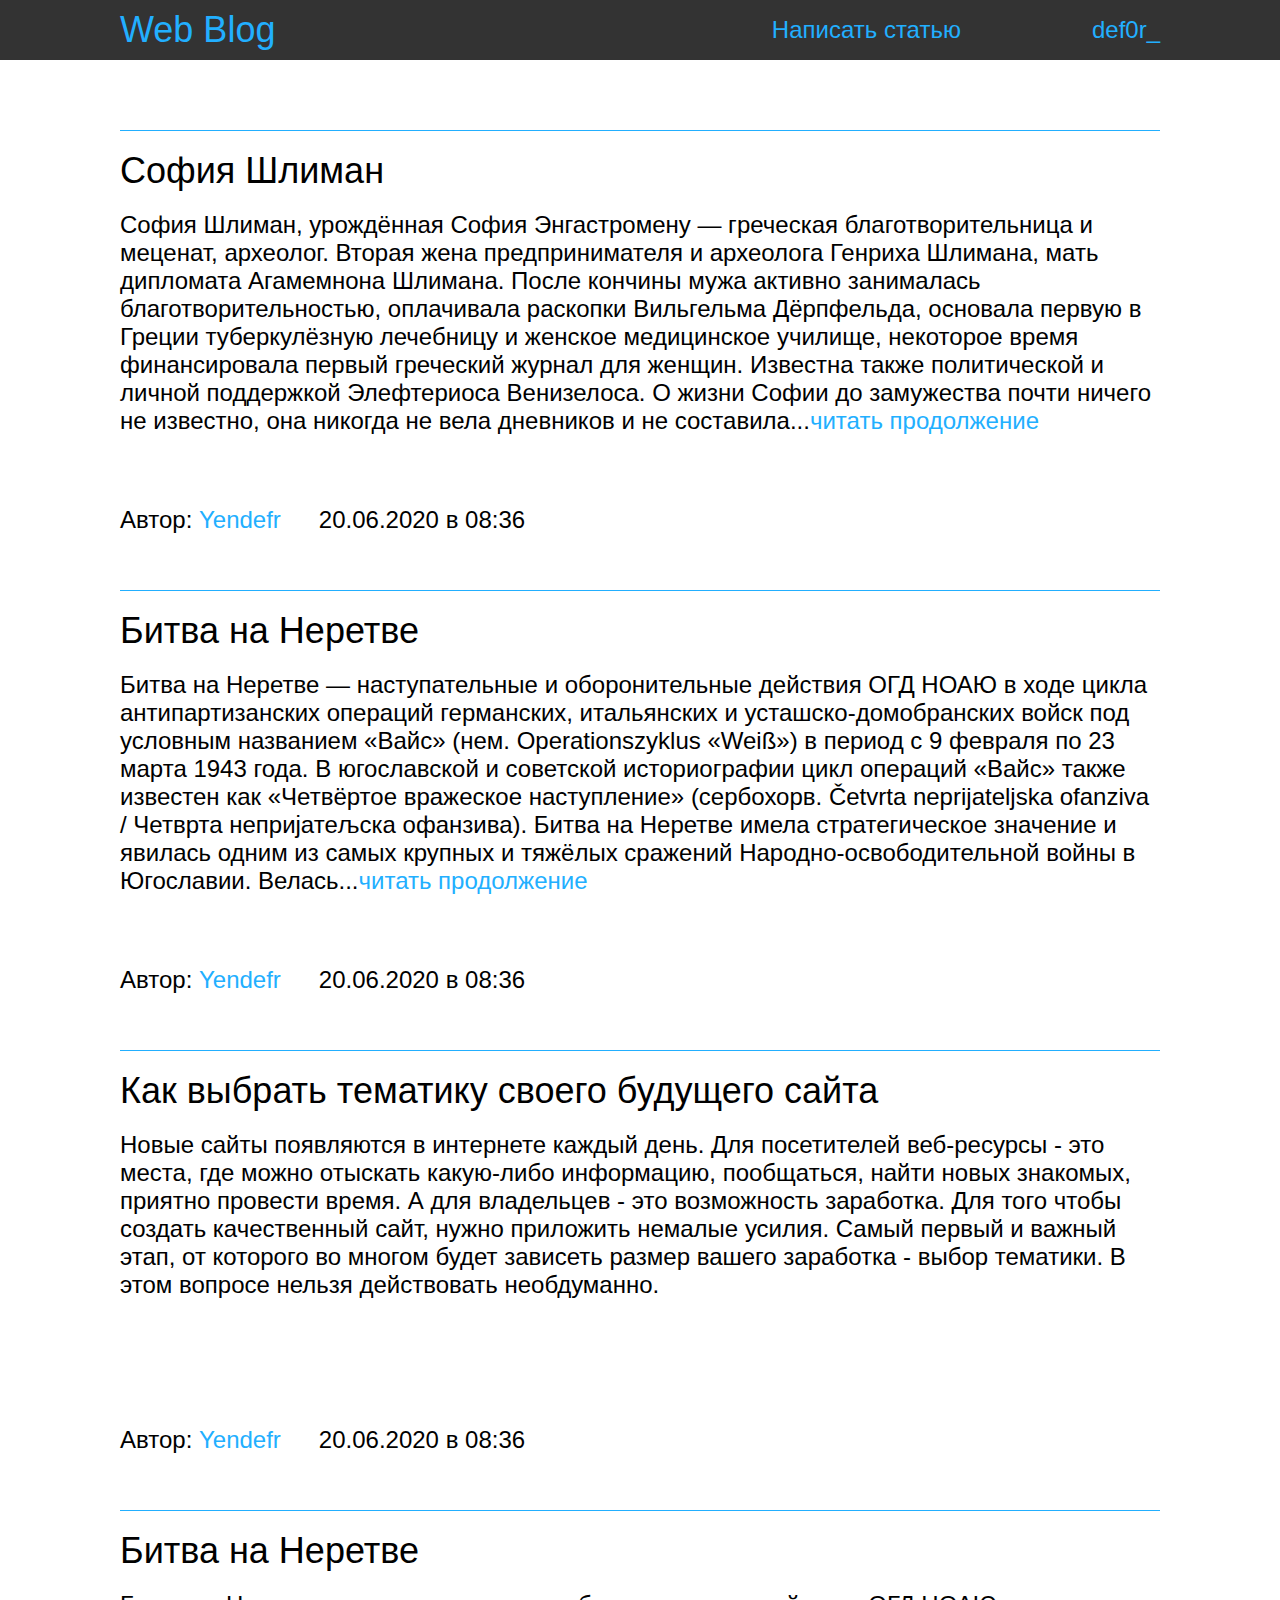
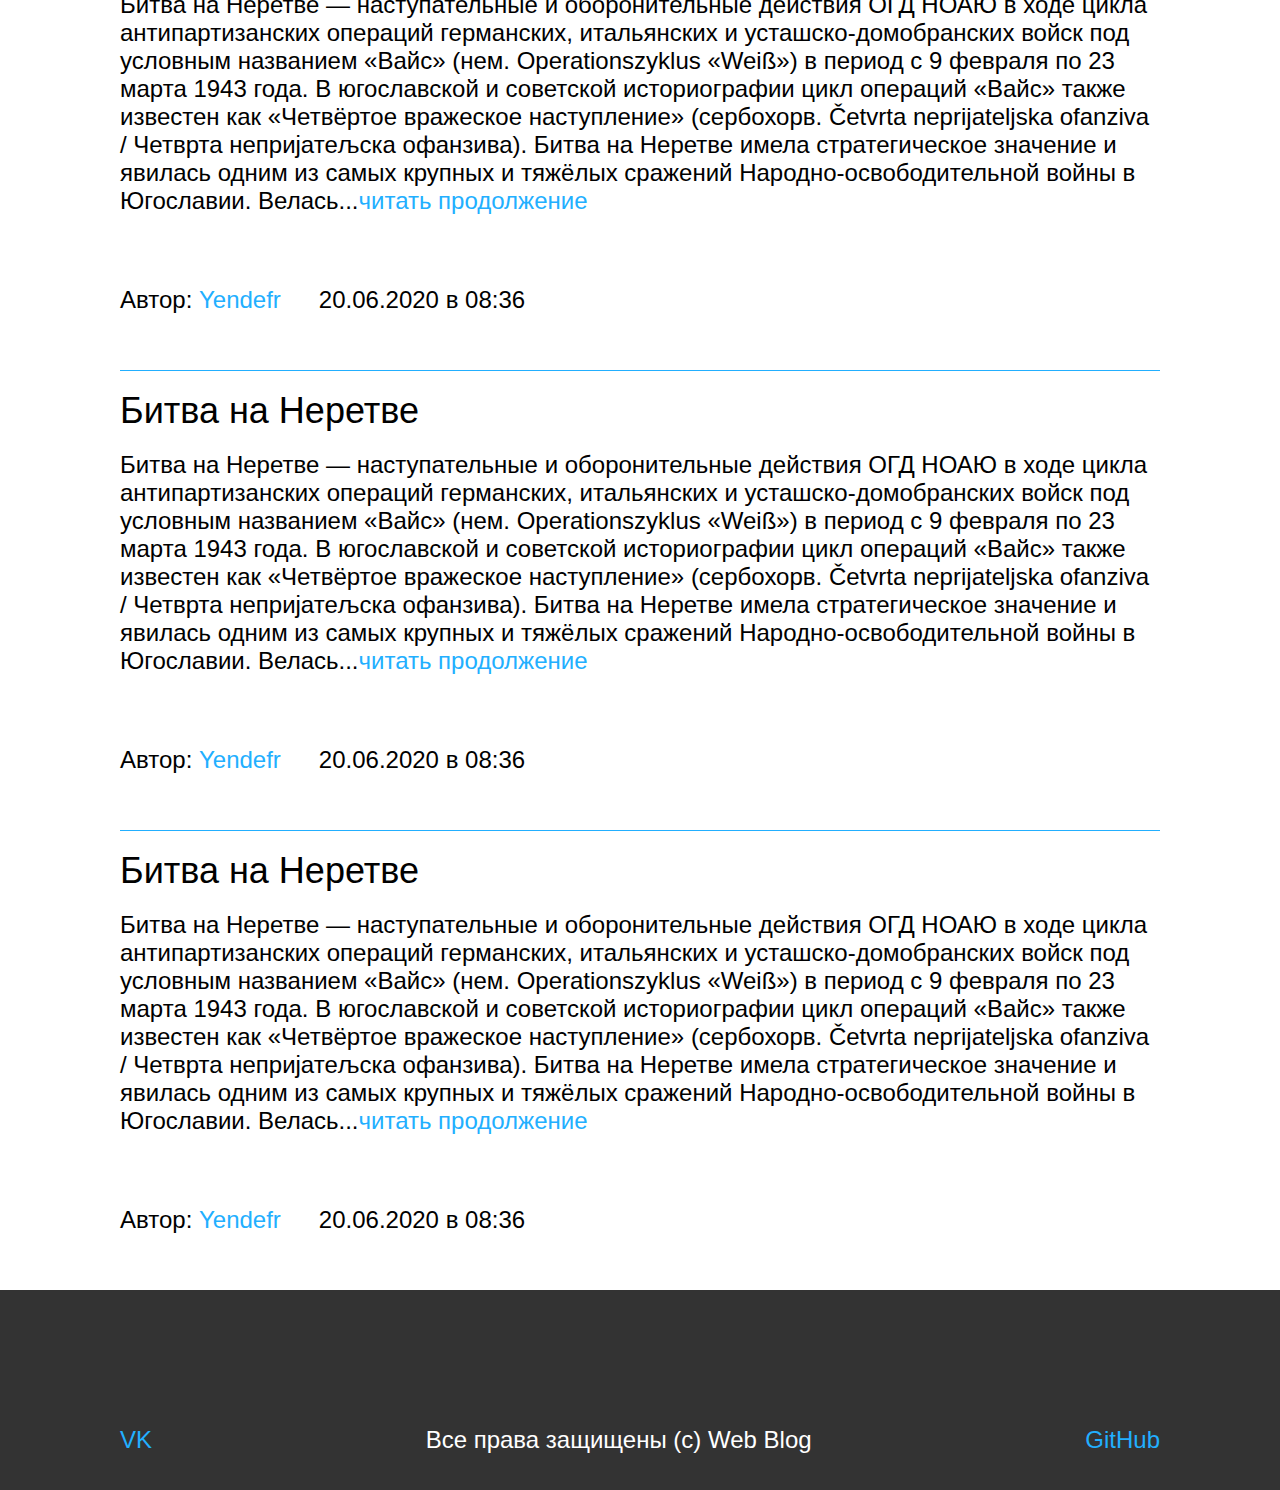
<file: index.html>
<!DOCTYPE html>
<html lang="ru">
<head>
	<meta charset="UTF-8">
    <title>Web Blog</title>
    <link rel="stylesheet" href="./css/reset.css">
    <link rel="stylesheet" href="./css/style.css">
</head>
<body>
	<header class="header">
	<div class="wrapper">

		<div class="header__wrapper">
			<div class="header__logo">
				<a href="" class="header__logo-link">
					Web Blog
				</a>
			</div>

			<div class="header_nav">
				<ul class="header__list">
					<li class="header__item">
						<a href="" class="header__link">Написать статью</a>
					</li>
					<li class="header__item">
						<a href="" class="header__link">def0r_</a>
					</li>
				</ul>
			</div>
		</div>

	</div>
</header>

<main>
	<section class="articles">
		<div class="wrapper">
			<!-- 1 -->
			<div class="article">
				<div class="article__title">
					<a href="" class="title">София Шлиман</a>
				</div>

				<div class="article__text">
					<span>София Шлиман, урождённая София Энгастромену — греческая благотворительница и меценат, археолог. Вторая жена предпринимателя и археолога Генриха Шлимана, мать дипломата Агамемнона Шлимана.  После кончины мужа активно занималась благотворительностью, оплачивала раскопки Вильгельма Дёрпфельда, основала первую в Греции туберкулёзную лечебницу и женское медицинское училище, некоторое время финансировала первый греческий журнал для женщин. Известна также политической и личной поддержкой Элефтериоса Венизелоса. 
					О жизни Софии до замужества почти ничего не известно, она никогда не вела дневников и не составила...</span><a href="">читать продолжение</a>
				</div>

				<div class="article__info">
					<div class="article__item">
						<span>Автор: </span><a href="">Yendefr</a>
					</div>
					<div class="article__item">
						<span>20.06.2020 в 08:36</span>
					</div>
				</div>

			</div>
			<!-- 2 -->
			<div class="article">
				<div class="article__title">
					<a href="" class="title">Битва на Неретве</a>
				</div>

				<div class="article__text">
					<span>Битва на Неретве — наступательные и оборонительные действия ОГД НОАЮ в ходе цикла антипартизанских операций германских, итальянских и усташско-домобранских войск под условным названием «Вайс» (нем. Operationszyklus «Weiß») в период с 9 февраля по 23 марта 1943 года. В югославской и советской историографии цикл операций «Вайс» также известен как «Четвёртое вражеское наступление» (сербохорв. Četvrta neprijateljska ofanziva / Четврта непријатељска офанзива). Битва на Неретве имела стратегическое значение и явилась одним из самых крупных и тяжёлых сражений Народно-освободительной войны в Югославии. Велась...</span><a href="">читать продолжение</a>
				</div>

				<div class="article__info">
					<div class="article__item">
						<span>Автор: </span><a href="">Yendefr</a>
					</div>
					<div class="article__item">
						<span>20.06.2020 в 08:36</span>
					</div>
				</div>

			</div>
			<!-- 3 -->
			<div class="article">
				<div class="article__title">
					<a href="" class="title">Как выбрать тематику своего будущего сайта</a>
				</div>

				<div class="article__text">
					<span>Новые сайты появляются в интернете каждый день. Для посетителей веб-ресурсы - это места, где можно отыскать какую-либо информацию, пообщаться, найти новых знакомых, приятно провести время. А для владельцев - это возможность заработка. Для того чтобы создать качественный сайт, нужно приложить немалые усилия. Самый первый и важный этап, от которого во многом будет зависеть размер вашего заработка - выбор тематики. В этом вопросе нельзя действовать необдуманно.</span>
				</div>

				<div class="article__info">
					<div class="article__item">
						<span>Автор: </span><a href="">Yendefr</a>
					</div>
					<div class="article__item">
						<span>20.06.2020 в 08:36</span>
					</div>
				</div>

			</div>
			<!-- 4 -->
			<div class="article">
				<div class="article__title">
					<a href="" class="title">Битва на Неретве</a>
				</div>

				<div class="article__text">
					<span>Битва на Неретве — наступательные и оборонительные действия ОГД НОАЮ в ходе цикла антипартизанских операций германских, итальянских и усташско-домобранских войск под условным названием «Вайс» (нем. Operationszyklus «Weiß») в период с 9 февраля по 23 марта 1943 года. В югославской и советской историографии цикл операций «Вайс» также известен как «Четвёртое вражеское наступление» (сербохорв. Četvrta neprijateljska ofanziva / Четврта непријатељска офанзива). Битва на Неретве имела стратегическое значение и явилась одним из самых крупных и тяжёлых сражений Народно-освободительной войны в Югославии. Велась...</span><a href="">читать продолжение</a>
				</div>

				<div class="article__info">
					<div class="article__item">
						<span>Автор: </span><a href="">Yendefr</a>
					</div>
					<div class="article__item">
						<span>20.06.2020 в 08:36</span>
					</div>
				</div>

			</div>
			<!-- 5 -->
			<div class="article">
				<div class="article__title">
					<a href="" class="title">Битва на Неретве</a>
				</div>

				<div class="article__text">
					<span>Битва на Неретве — наступательные и оборонительные действия ОГД НОАЮ в ходе цикла антипартизанских операций германских, итальянских и усташско-домобранских войск под условным названием «Вайс» (нем. Operationszyklus «Weiß») в период с 9 февраля по 23 марта 1943 года. В югославской и советской историографии цикл операций «Вайс» также известен как «Четвёртое вражеское наступление» (сербохорв. Četvrta neprijateljska ofanziva / Четврта непријатељска офанзива). Битва на Неретве имела стратегическое значение и явилась одним из самых крупных и тяжёлых сражений Народно-освободительной войны в Югославии. Велась...</span><a href="">читать продолжение</a>
				</div>

				<div class="article__info">
					<div class="article__item">
						<span>Автор: </span><a href="">Yendefr</a>
					</div>
					<div class="article__item">
						<span>20.06.2020 в 08:36</span>
					</div>
				</div>

			</div>
			<!-- 6 -->
			<div class="article">
				<div class="article__title">
					<a href="" class="title">Битва на Неретве</a>
				</div>

				<div class="article__text">
					<span>Битва на Неретве — наступательные и оборонительные действия ОГД НОАЮ в ходе цикла антипартизанских операций германских, итальянских и усташско-домобранских войск под условным названием «Вайс» (нем. Operationszyklus «Weiß») в период с 9 февраля по 23 марта 1943 года. В югославской и советской историографии цикл операций «Вайс» также известен как «Четвёртое вражеское наступление» (сербохорв. Četvrta neprijateljska ofanziva / Четврта непријатељска офанзива). Битва на Неретве имела стратегическое значение и явилась одним из самых крупных и тяжёлых сражений Народно-освободительной войны в Югославии. Велась...</span><a href="">читать продолжение</a>
				</div>

				<div class="article__info">
					<div class="article__item">
						<span>Автор: </span><a href="">Yendefr</a>
					</div>
					<div class="article__item">
						<span>20.06.2020 в 08:36</span>
					</div>
				</div>

			</div>
		</div>
	</section>
</main>

<footer>
	<div class="wrapper">
		<div class="footer__list">
			<div class="footer__item">
				<a href="" class="footer__link">VK</a>
			</div>

			<div class="footer__item">
				<span class="footer__copyright">Все права защищены (c) Web Blog</span>
			</div>

			<div class="footer__item">
				<a href="" class="footer__link">GitHub</a>
			</div>
		</div>
	</div>
</footer>

</body>
</html>
</file>
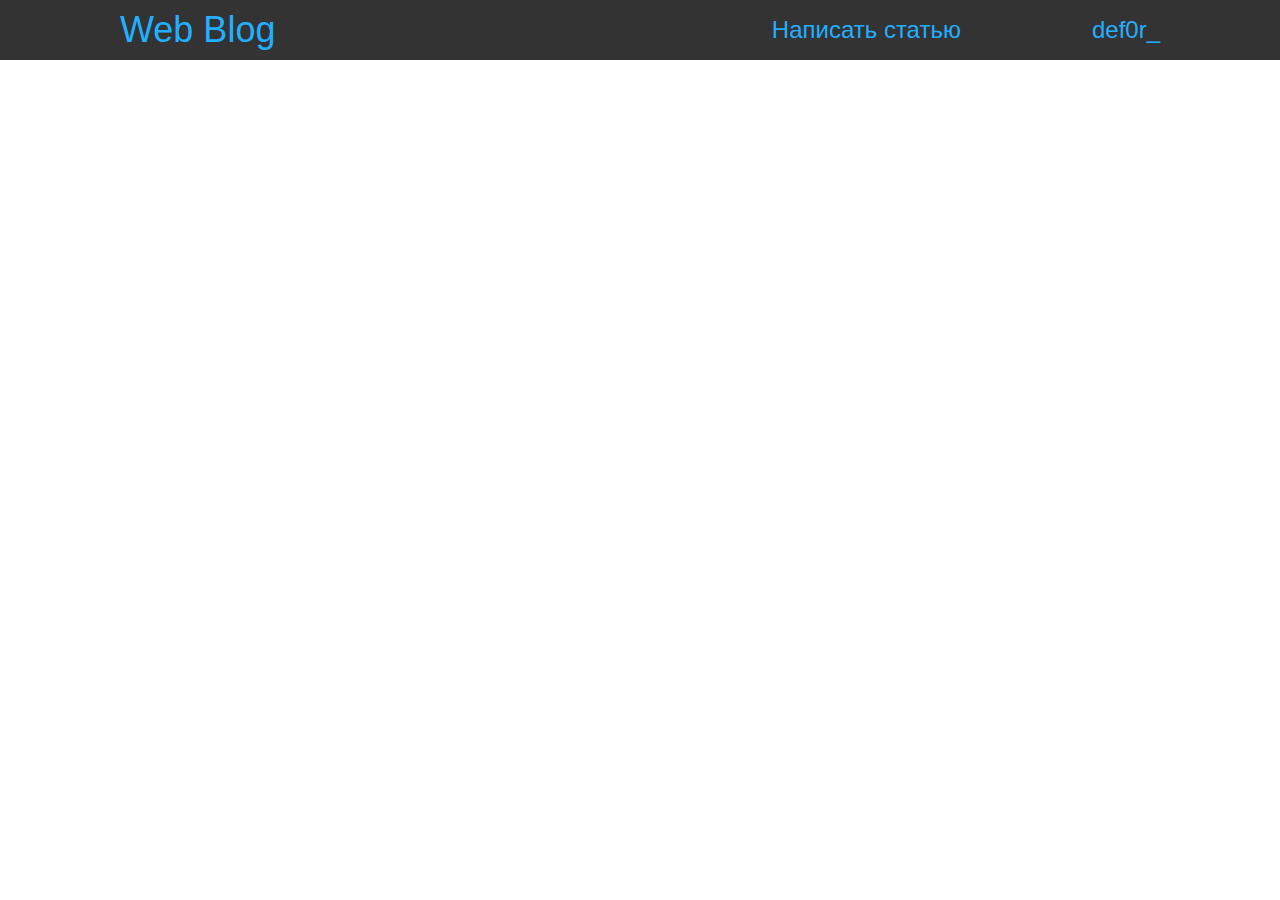
<file: header.html>
<!DOCTYPE html>
<html lang="ru">
<head>
	<meta charset="UTF-8">
    <title>Web Blog</title>
    <link rel="stylesheet" href="./css/reset.css">
    <link rel="stylesheet" href="./css/style.css">
</head>
<body>
	<header class="header">
	<div class="wrapper">

		<div class="header__wrapper">
			<div class="header__logo">
				<a href="" class="header__logo-link">
					Web Blog
				</a>
			</div>

			<div class="header_nav">
				<ul class="header__list">
					<li class="header__item">
						<a href="" class="header__link">Написать статью</a>
					</li>
					<li class="header__item">
						<a href="" class="header__link">def0r_</a>
					</li>
				</ul>
			</div>
		</div>

	</div>
</header>
</file>
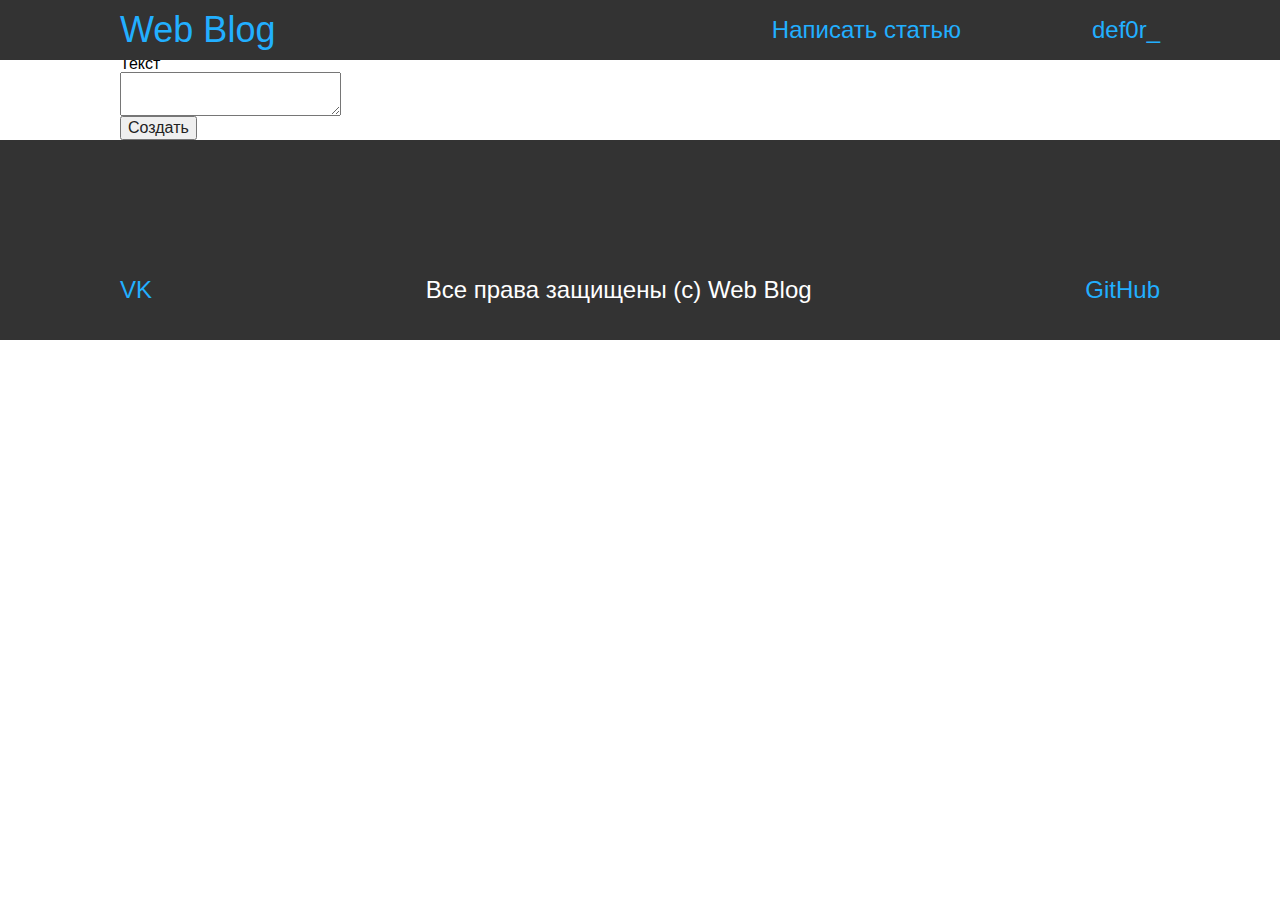
<file: test-pages/add-article.html>
<!DOCTYPE html>
<html lang="ru">
<head>
	<meta charset="UTF-8">
    <title>Web Blog</title>
    <link rel="shortcut icon" href="../img/WB.svg" type="image/svg">
    <link rel="stylesheet" href="../css/reset.css">
    <link rel="stylesheet" href="../css/style.css">
</head>
<body>
	<header class="header">
	<div class="wrapper">

		<div class="header__wrapper">
			<div class="header__logo">
				<a href="../index.html" class="header__logo-link">
					Web Blog
				</a>
			</div>

			<div class="header_nav">
				<ul class="header__list">
					<li class="header__item">
						<a href="" class="header__link">Написать статью</a>
					</li>
					<li class="header__item">
						<a href="" class="header__link">def0r_</a>
					</li>
				</ul>
			</div>
		</div>

	</div>
</header>

<main>
	<section class="add-article">
		<div class="wrapper">
			<div class="add-article__box">
				<div class="add-article__title">
					<h1>Новая статья</h1>
				</div>
				<div class="add-article__input-name">
					<label for="name" class="add-article__input-name__label">Название</label> <br>
					<input type="text" name="name" id="name" size="50" class="input__article-name">
				</div>
				<div class="add-article__input-text">
					<label for="text" class="add-article__input-text__label">Текст</label> <br>
					<textarea name="text" id="text" class="input__article-text"></textarea>
				</div>
				<div class="add-article__button-create">
					<input type="submit" value="Создать" class="submit">
				</div>
			</div>
		</div>
	</section>
</main>

<footer>
	<div class="wrapper">
		<div class="footer__list">
			<div class="footer__item">
				<a href="" class="footer__link">VK</a>
			</div>

			<div class="footer__item">
				<span class="footer__copyright">Все права защищены (c) Web Blog</span>
			</div>

			<div class="footer__item">
				<a href="" class="footer__link">GitHub</a>
			</div>
		</div>
	</div>
</footer>

</body>
</html>
</file>
<file: css/style.css>
html {
	box-sizing: border-box;
}
*, *::before, *::after {
	box-sizing: inherit;
}
header {
	width: 100%;
	height: 60px;
	background: #333333;
	position: fixed;
	top: 0;
	left: 0;
}
footer {
	width: 100%;
	height: 200px;
	background: #333333;
}
body {
	font-family: Helvetica;
	font-style: normal;
	font-size: 16px;
	color: #000;
}
a {
	color: #22AFFF;
	text-decoration: none;
}

/* Header start */

.wrapper {
	max-width: 1040px;
	margin: 0 auto;
}
.header__logo-link {
	color: #22AFFF;
	font-size: 36px;
}
.header__wrapper {
	height: 60px;
	background: #333333;
	display: flex;
	flex-wrap: wrap;
	align-items: center;
	justify-content: space-between;
}
.header__list {
	display: flex;
	flex-wrap: wrap;
}
.header__item {
	margin-right: 131px; 
}
.header__item:last-child {
	margin-right: 0px;
}
.header__link {
	color: #22AFFF;
	font-size: 24px;
}
.header__link:hover, .header__link:focus, .header__link:active {
	opacity: 75%;
}

/* Header end */


/* Body start */

.articles {
	padding-top: 130px;
}
.article {
	border-top: 1px solid #22AFFF;
	height: 400px;
	margin-bottom: 60px;
}
.article__title {
	font-size: 36px;
	line-height: 42px;
	height: 80px;
	display: flex;
	flex-wrap: wrap;
	align-items: center;
}
a.title {
	color: #000;
}
a.title:hover, a.title:focus, a.title:active {
	opacity: 75%;
}
.article__text {
	font-size: 24px;
	line-height: 28px;
	height: 250px;
}
.article__info {
	display: flex;
	flex-wrap: wrap;
	padding-top: 45px;
	font-size: 24px;
	line-height: 28px;
}
.article__item {
	margin-right: 38px; 
}

/* Body end */


/* Footer start */

.footer__list {
	display: flex;
	flex-wrap: wrap;
	align-items: center;
	justify-content: space-between;

}
.footer__item {
	padding-top: 136px;
	font-size: 24px;
	line-height: 28px;
}
.footer__link {

}
.footer__copyright {
	color: white;
}

/* Footer end */
</file>
